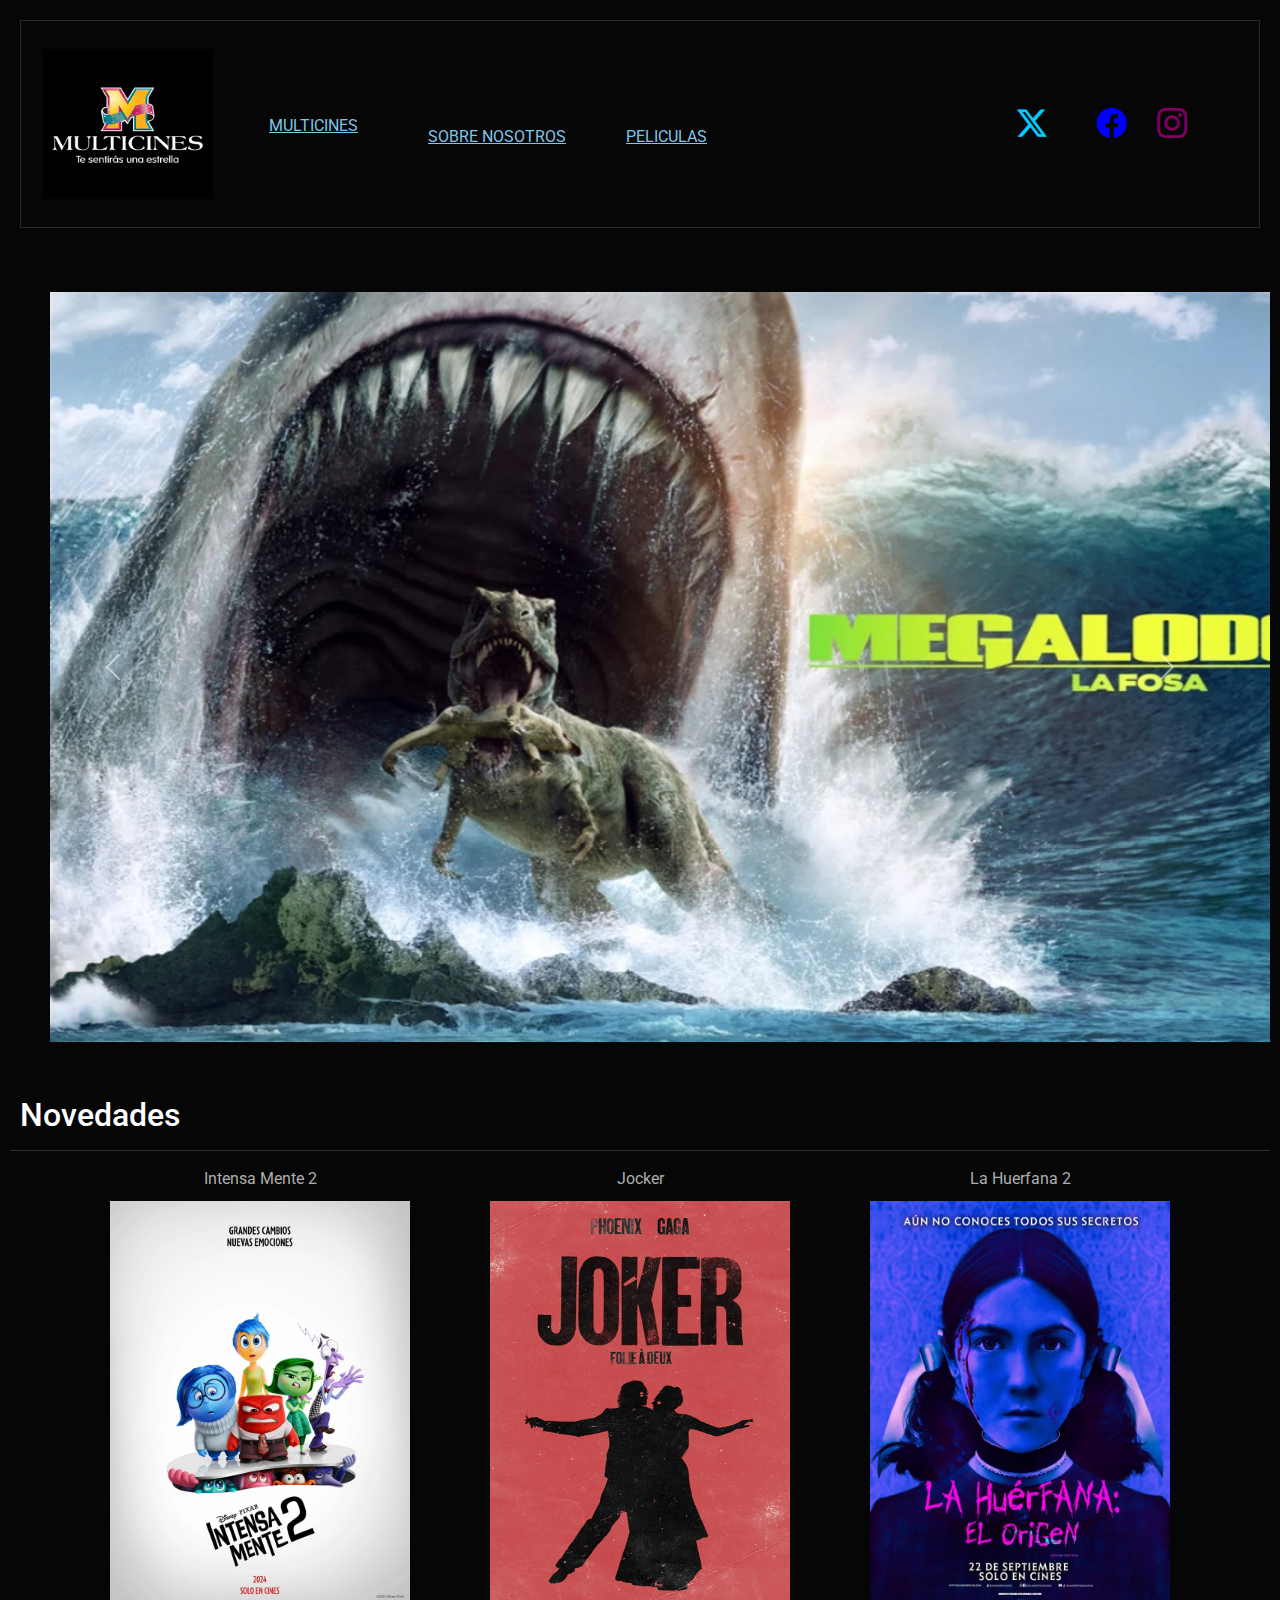
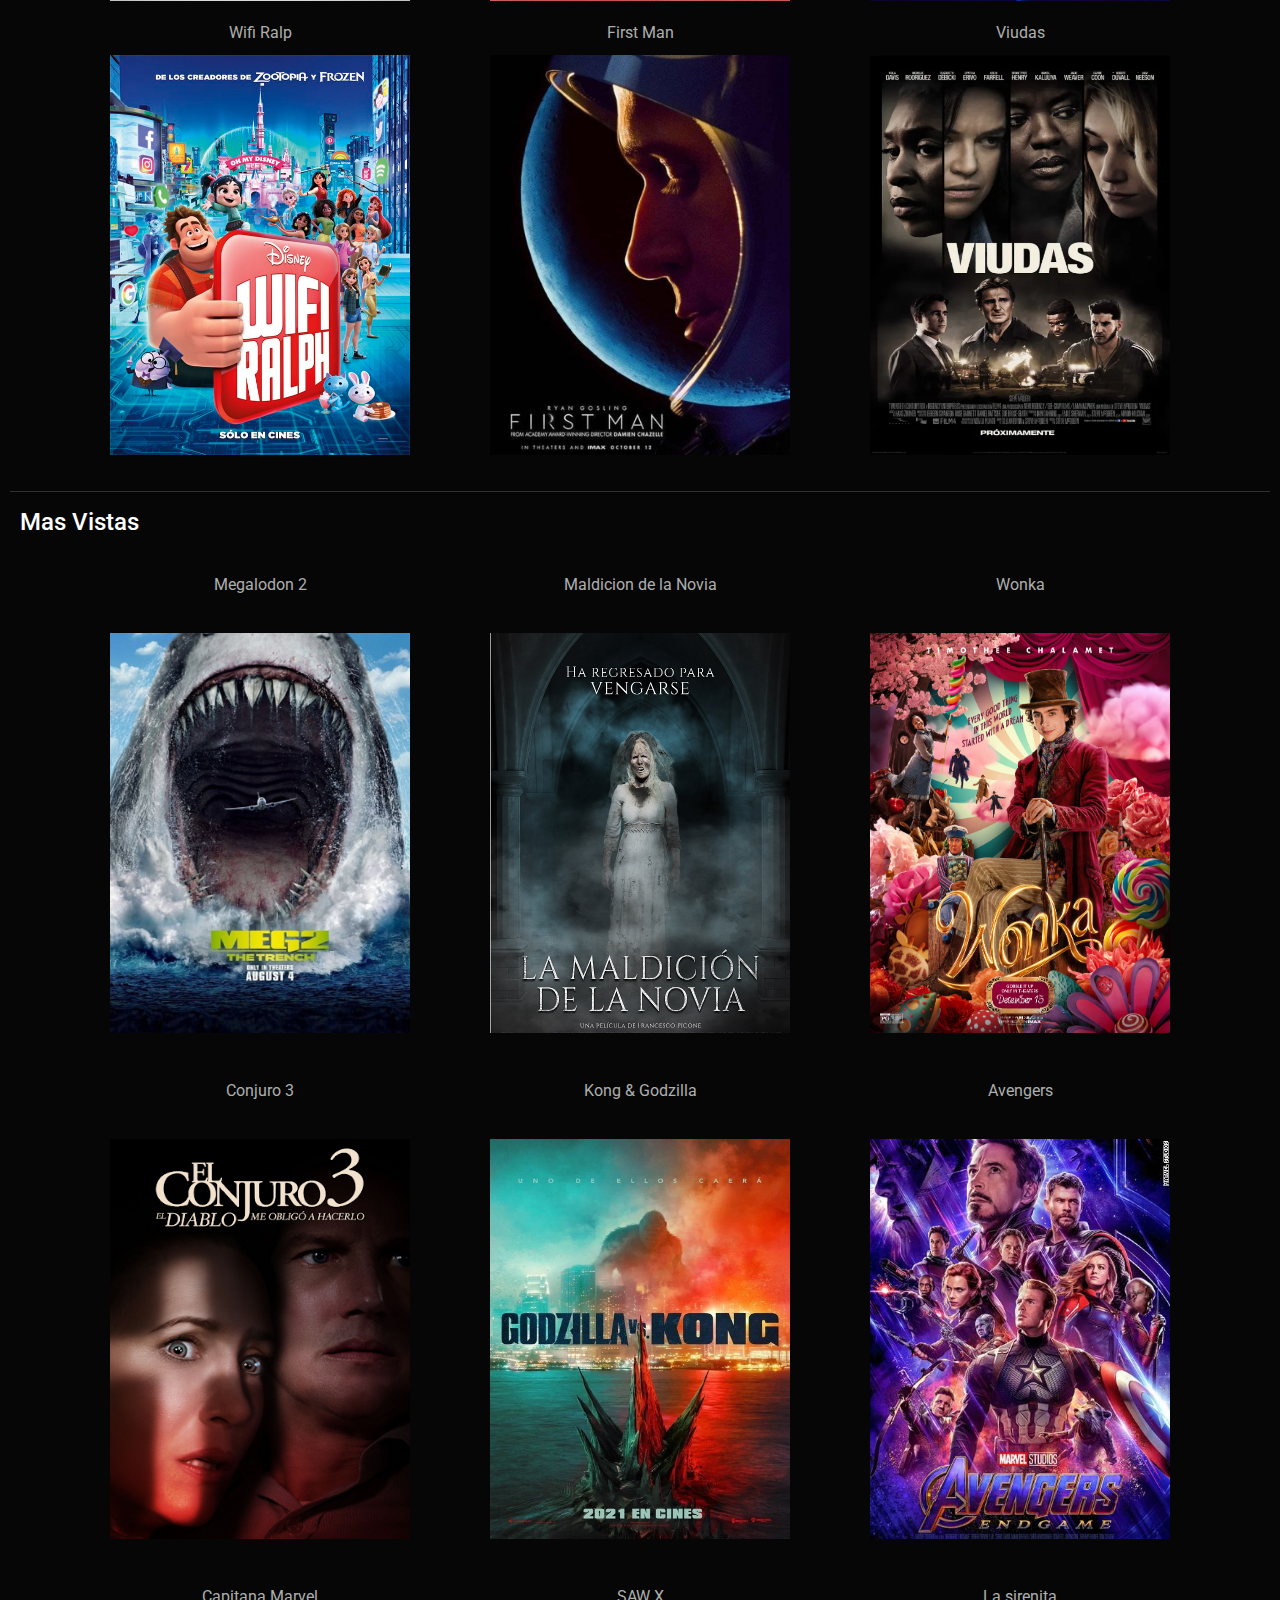
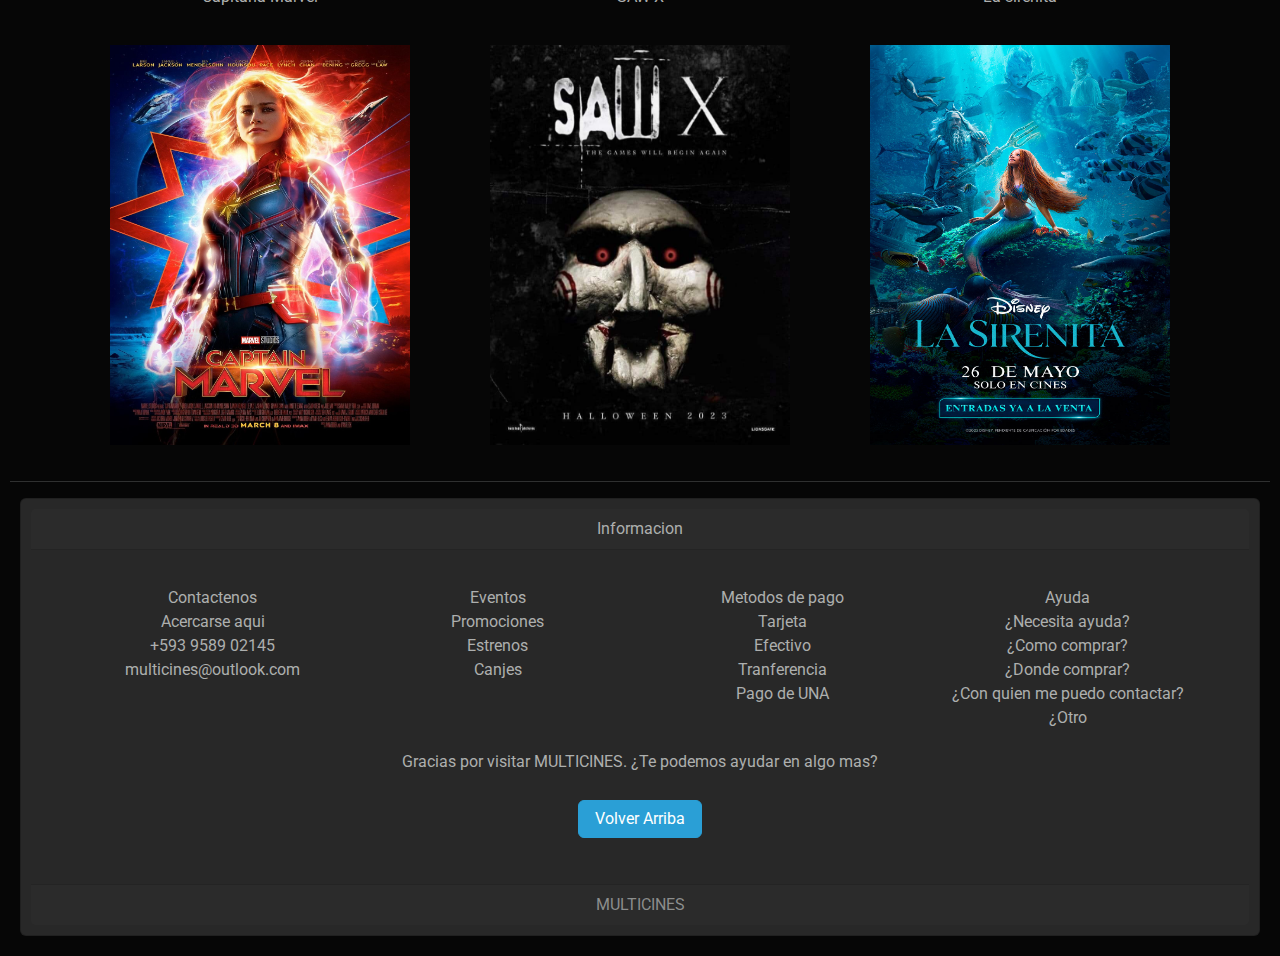
<file: index.html>
<!DOCTYPE html>
<html lang="es">
<head>
    <meta charset="UTF-8">
    <meta name="viewport" content="width=device-width, initial-scale=1.0">
    <meta name="autor">
<!--link de bootstrap-->
<link href="https://cdn.jsdelivr.net/npm/bootstrap@5.3.2/dist/css/bootstrap.min.css" rel="stylesheet" integrity="sha384-T3c6CoIi6uLrA9TneNEoa7RxnatzjcDSCmG1MXxSR1GAsXEV/Dwwykc2MPK8M2HN" crossorigin="anonymous">
    <link rel="stylesheet" href="css/bootstrap.css">
    <link rel="stylesheet" href="css/taller.css">
    <link rel="stylesheet" href=" https://cdn.jsdelivr.net/npm/bootstrap-icons@1.11.3/font/bootstrap-icons.min.css " />
    <title>Taller2</title>
</head>
<body>
  <nav class="navbar navbar-expand-lg bg-dark" data-bs-theme="dark">
    <div class="container-fluid">
      <img src="imagenes/logoo.png" width="170px" height="150px" alt="logoo">
      <div style="color: aliceblue;">
        <a class="navbar-brand" href="#"></a>
        <a href="index.html">MULTICINES</a>
    </div>
        <button class="navbar-toggler" type="button" data-bs-toggle="collapse" data-bs-target="#navbarColor02" aria-controls="navbarColor02" aria-expanded="false" aria-label="Toggle navigation">
          <span class="navbar-toggler-icon"></span>
        </button>
        <div class="collapse navbar-collapse" id="navbarColor02">
          <ul class="navbar-nav me-auto">
            <div>
              <li class="nav-item">
              <a class="nav-link" href="#"></a>
             <a href="nosotros.html">SOBRE NOSOTROS </a>
            </li>
          </div>
          <div>
            <li class="nav-item">
              <a class="nav-link" href="#"></a>
              <a href="peliculas.html">PELICULAS</a>
            </li>
        </div>   
           
          </ul>
          <form class="d-flex"> <a href=" https://wa.me/c/593994404028 " > 
            <i class="bi bi-twitter-x"></i><a href="https://twitter.com/i/flow/login?redirect_after_login=%2Fmulticinesec"></a>              
            <i class="bi bi-facebook"></i ><a href="https://www.facebook.com/Multicines.ec/?locale=es_LA" >
            <i class="bi bi-instagram"></i ></a> <a href="https://www.instagram.com/multicines.ec/?hl=es"></a>
             </form>
        </div>
      </div>
    </nav>
      <br>
      <!-- link de carrusel-->
      <div id="carouselExample" class="carousel slide">
        <div class="carousel-inner">
          <div class="carousel-item active">
            <img src="imagenes/mega.webp" width="1450px" height="750px"  alt="mega">
          </div>
          <div class="carousel-item">
            <img src="imagenes/wonkk.webp" width="1450px" height="750px" alt="wonkk">
          </div>
          <div class="carousel-item">
            <img src="imagenes/monn.jpg"width="1450px" height="750px" alt="monn">
          </div>
        </div>
        <button class="carousel-control-prev" type="button" data-bs-target="#carouselExample" data-bs-slide="prev">
          <span class="carousel-control-prev-icon" aria-hidden="true"></span>
          <span class="visually-hidden">Previous</span>
        </button>
        <button class="carousel-control-next" type="button" data-bs-target="#carouselExample" data-bs-slide="next">
          <span class="carousel-control-next-icon" aria-hidden="true"></span>
          <span class="visually-hidden">Next</span>
        </button>
      </div>
      <br>
      <h4>Novedades</h4>
      <hr>
<!--link de bootstrap para columnas-->
      <div class="container text-center">
        <div class="row align-items-start">
          <div class="col">
           Intensa Mente 2
           <br>
            <img src="imagenes/mente.webp"  width="300px" height="400px"alt="mente">
          </div>
          <div class="col">
            Jocker
           <br>
            <img src="imagenes/jok.jpg"  width="300px" height="400px"alt="jok">
          </div>
          <div class="col">
            La Huerfana 2
            <br>
             <img src="imagenes/LaHuerfana.webp"  width="300px" height="400px"alt="LaHuerfana">         
             </div>
             <div class="col">
              Wifi Ralp
              <br>
               <img src="imagenes/wifi.jpg"  width="300px" height="400px"alt="wifi">         
               </div>
               <div class="col">
                First Man 
                <br>
                 <img src="imagenes/FIRST.jpg"  width="300px" height="400px"alt="FIRST">         
                 </div>
                 <div class="col">
                  Viudas
                  <br>
                   <img src="imagenes/viudas.webp"  width="300px" height="400px"alt="viudas">         
                   </div>
        </div>
      </div>
<hr>
 
<h5> Mas Vistas</h5>

<div class="container text-center">
  <div class="row align-items-start">
    <div class="col">
      <div class="p-3">Megalodon 2</div>
      <img src="imagenes/1.jpg" width="300px" height="400px" alt="1">
    </div>
    <div class="col">
      <div class="p-3">Maldicion de la Novia</div>
      <img src="imagenes/novia.jpg" width="300px" height="400px" alt="novia">
    </div>
    <div class="col">
      <div class="p-3">Wonka</div>
      <img src="imagenes/img3.jpg" width="300px" height="400px" alt="img3">
    </div>
    <div class="col">
      <div class="p-3">Conjuro 3</div>
      <img src="imagenes/4.png" width="300px" height="400px" alt="4">
    </div>
    <div class="col">
      <div class="p-3">Kong & Godzilla</div>
      <img src="imagenes/5.webp" width="300px" height="400px" alt="5">
    </div>
    <div class="col">
      <div class="p-3">Avengers</div>
      <img src="imagenes/6.jpg" width="300px" height="400px" alt="6">
    </div>
    <div class="col">
      <div class="p-3">Capitana Marvel</div>
      <img src="imagenes/7.jpg" width="300px" height="400px" alt="7">
    </div>
    <div class="col">
      <div class="p-3">SAW X</div>
      <img src="imagenes/8.jpg" width="300px" height="400px" alt="8">
    </div>
    <div class="col">
      <div class="p-3">La sirenita</div>
      <img src="imagenes/9.jpg" width="300px" height="400px" alt="9">
    </div>
  </div>
</div>
<hr>
 <!--link de bootstrap para footer-->
 <div class="card text-center">
  <div class="card-header">
    Informacion
  </div>
  <div class="card-body">
    <div class="container text-center">
      <div class="row align-items-start">
        <div class="col">
          Contactenos
          <br>
          Acercarse aqui
          <br>
          +593 9589 02145
          <br>
          multicines@outlook.com
        </div>
        <div class="col">
          Eventos
          <br>
          Promociones
          <br>
          Estrenos
          <br>
          Canjes
        </div>
        <div class="col">
          Metodos de pago
          <br>
          Tarjeta
          <br>
          Efectivo
          <br>
          Tranferencia
          <br>
          Pago de UNA
        </div>
        <div class="col">
          Ayuda
          <br>
          ¿Necesita ayuda?
          <br>
          ¿Como comprar?
          <br>
          ¿Donde comprar?
          <br>
          ¿Con quien me puedo contactar?
          <br>
          ¿Otro
        </div>
      </div>
    </div>
    <p class="card-text">Gracias por visitar MULTICINES. ¿Te podemos ayudar en algo mas?</p>
    <a href="#" class="btn btn-primary">Volver Arriba</a>
  </div>
  <div class="card-footer text-body-secondary">
   MULTICINES
  </div>
</div>


    <!--link de bootstrap para JS-->
    <script src="https://cdn.jsdelivr.net/npm/bootstrap@5.3.2/dist/js/bootstrap.bundle.min.js" integrity="sha384-C6RzsynM9kWDrMNeT87bh95OGNyZPhcTNXj1NW7RuBCsyN/o0jlpcV8Qyq46cDfL" crossorigin="anonymous"></script>
</body>
</html>
</file>
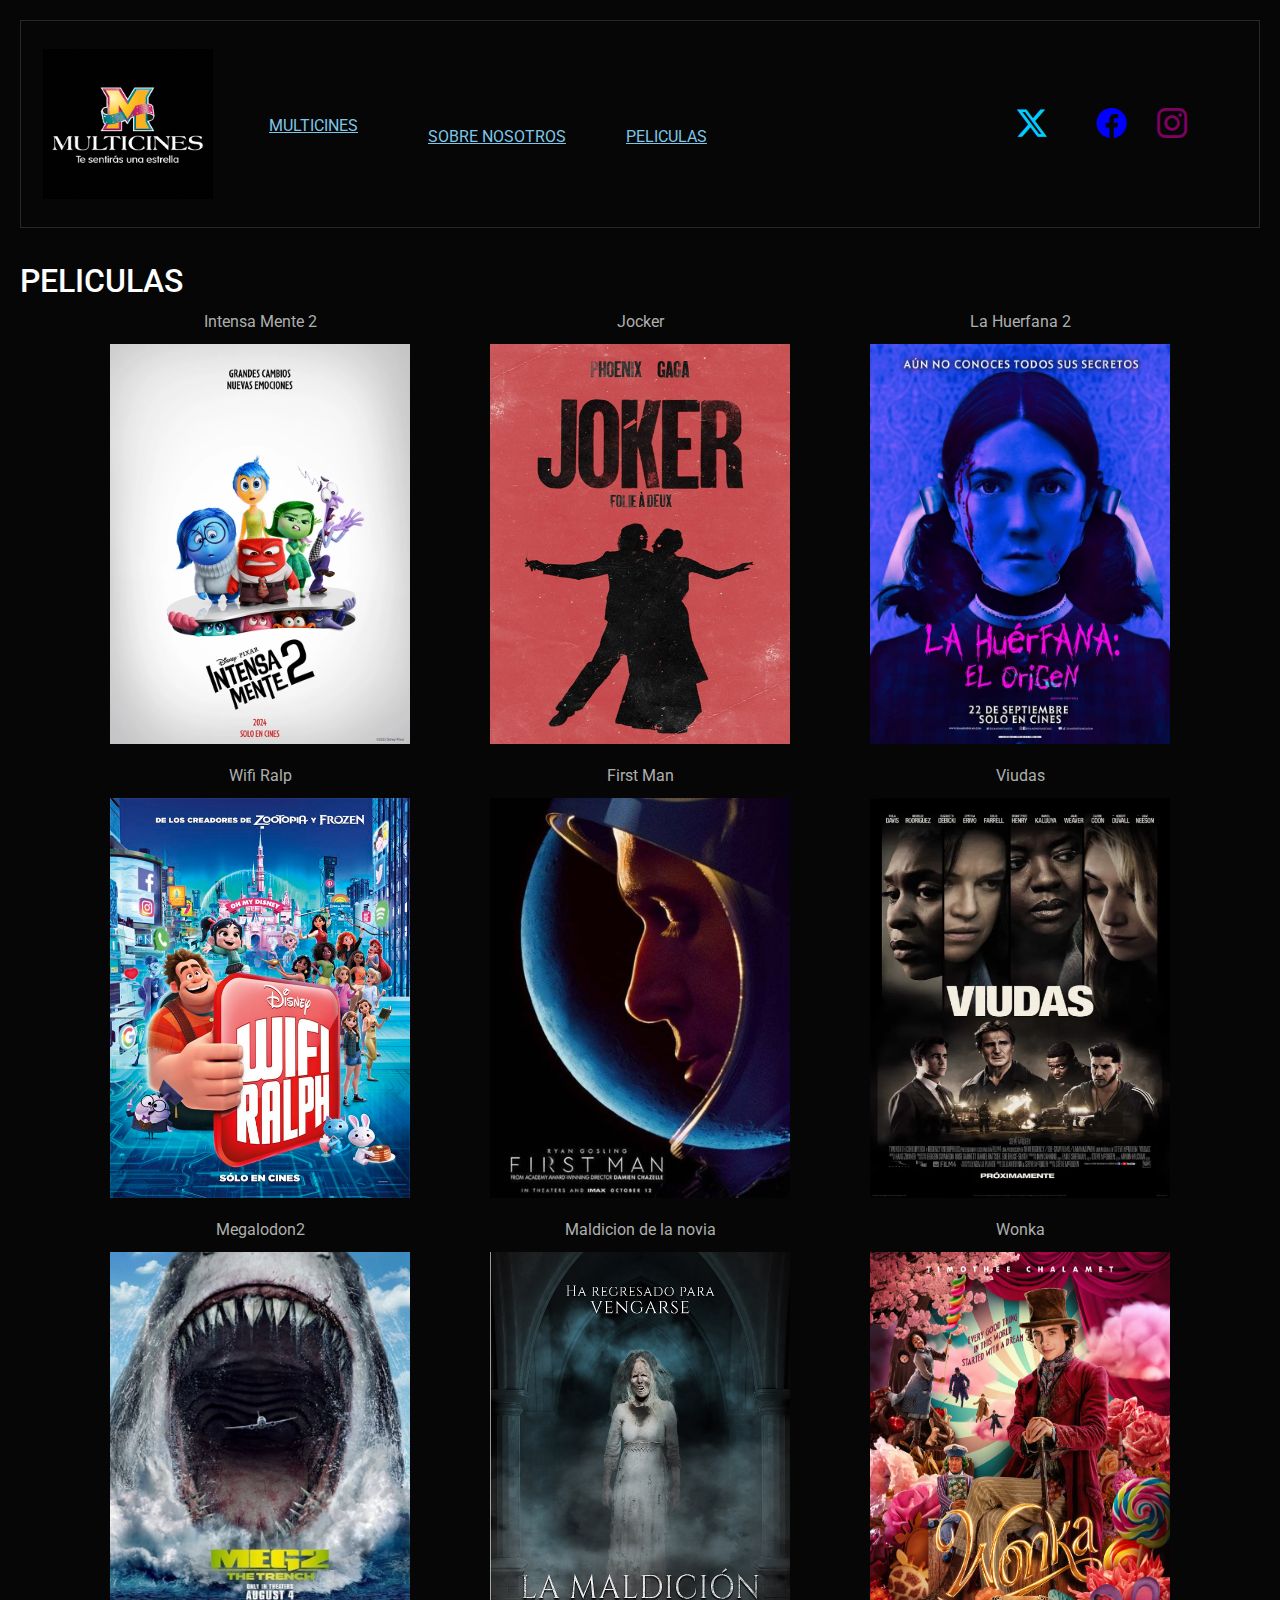
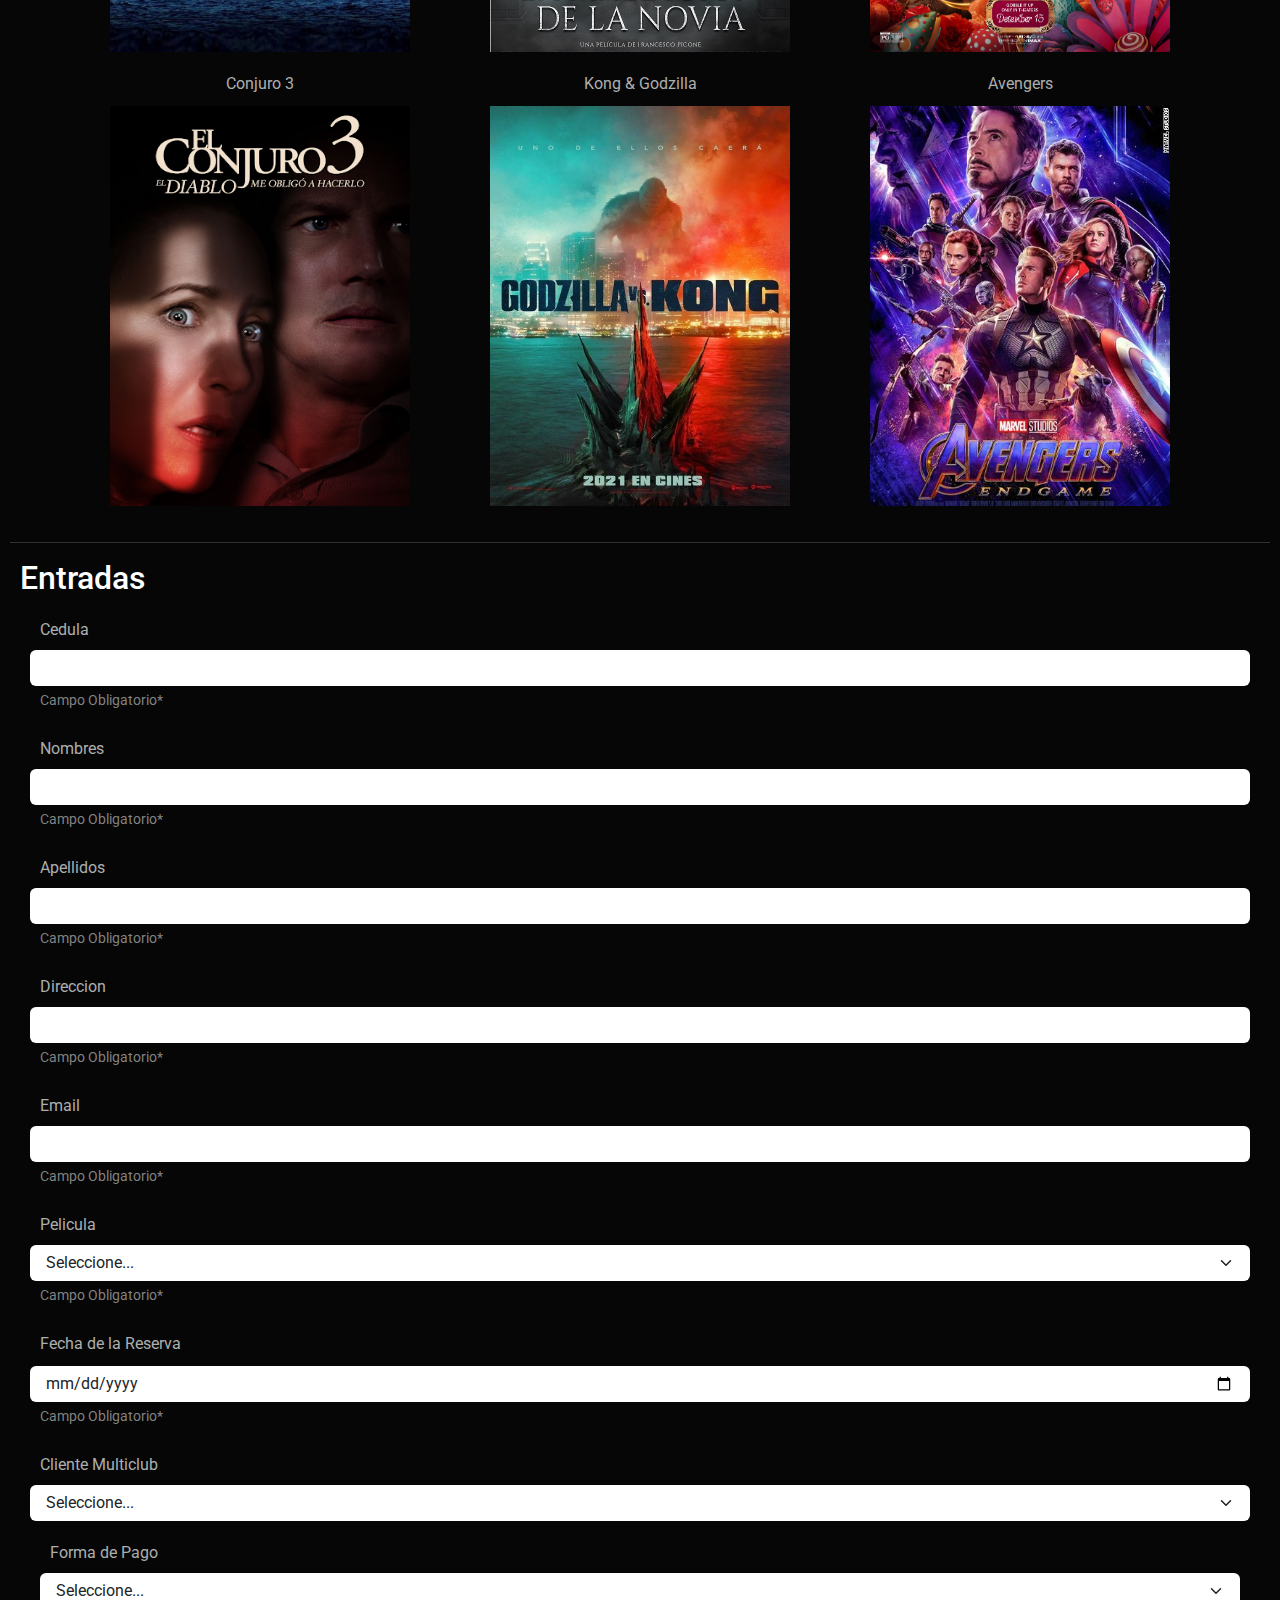
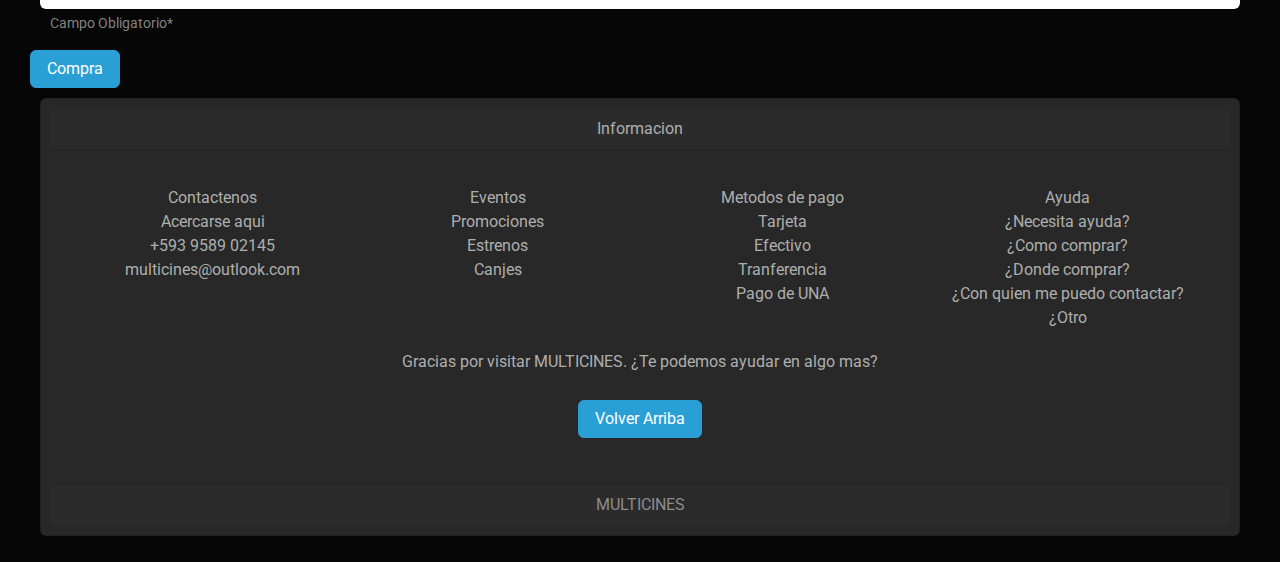
<file: peliculas.html>
<!DOCTYPE html>
<html lang="en">
<head>
    <meta charset="UTF-8">
    <meta name="viewport" content="width=device-width, initial-scale=1.0">
    <meta name="autor">
<!--link de bootstrap-->
<link href="https://cdn.jsdelivr.net/npm/bootstrap@5.3.2/dist/css/bootstrap.min.css" rel="stylesheet" integrity="sha384-T3c6CoIi6uLrA9TneNEoa7RxnatzjcDSCmG1MXxSR1GAsXEV/Dwwykc2MPK8M2HN" crossorigin="anonymous">
    <link rel="stylesheet" href="css/bootstrap.css">
    <link rel="stylesheet" href="css/taller.css">
    <link rel="stylesheet" href=" https://cdn.jsdelivr.net/npm/bootstrap-icons@1.11.3/font/bootstrap-icons.min.css " />

    <title>Taller2</title>
</head>
<body>
    
        <nav class="navbar navbar-expand-lg bg-dark" data-bs-theme="dark">
          <div class="container-fluid">
            <img src="imagenes/logoo.png" width="170px" height="150px" alt="logoo">
            <div>
            <a class="navbar-brand" href="#"></a>
            <a href="index.html">MULTICINES</a>
        </div>
            <button class="navbar-toggler" type="button" data-bs-toggle="collapse" data-bs-target="#navbarColor02" aria-controls="navbarColor02" aria-expanded="false" aria-label="Toggle navigation">
              <span class="navbar-toggler-icon"></span>
            </button>
            <div class="collapse navbar-collapse" id="navbarColor02">
              <ul class="navbar-nav me-auto">
                <div>
                    <li class="nav-item">
                    <a class="nav-link" href="#"></a>
                   <a href="nosotros.html">SOBRE NOSOTROS </a>
                  </li>
                </div>
            <div>
                <li class="nav-item">
                  <a class="nav-link" href="#"></a>
                  <a href="peliculas.html">PELICULAS</a>
                </li>
            </div>   
              </ul>
              <form class="d-flex"> <a href=" https://wa.me/c/593994404028 " > 
                <i class="bi bi-twitter-x"></i><a href="https://twitter.com/i/flow/login?redirect_after_login=%2Fmulticinesec"></a>              
                <i class="bi bi-facebook"></i ><a href="https://www.facebook.com/Multicines.ec/?locale=es_LA" >
                <i class="bi bi-instagram"></i ></a> <a href="https://www.instagram.com/multicines.ec/?hl=es"></a>
                 </form>
        </div>
      </div>
    </nav>
    <br>
    <h4>PELICULAS</h4>
<!--link de bootstrap para columnas-->
    <div class="container text-center">
      <div class="row align-items-start">
        <div class="col">
         Intensa Mente 2
         <br>
          <img src="imagenes/mente.webp"  width="300px" height="400px"alt="mente">
        </div>
        <div class="col">
          Jocker
         <br>
          <img src="imagenes/jok.jpg"  width="300px" height="400px"alt="jok">
        </div>
        <div class="col">
          La Huerfana 2
          <br>
           <img src="imagenes/LaHuerfana.webp"  width="300px" height="400px"alt="LaHuerfana">         
        </div>
        <div class="col">
            Wifi Ralp
            <br>
             <img src="imagenes/wifi.jpg"  width="300px" height="400px"alt="wifi">         
        </div>
        <div class="col">
            First Man 
            <br>
            <img src="imagenes/FIRST.jpg"  width="300px" height="400px"alt="FIRST">         
        </div>
        <div class="col">
            Viudas
            <br>
            <img src="imagenes/viudas.webp"  width="300px" height="400px"alt="viudas">         
        </div>
        <div class="col">
        Megalodon2
             <br>
             <img src="imagenes/1.jpg" width="300px" height="400px" alt="1">
            </div>
        <div class="col">
        Maldicion de la novia
        <br>
        <img src="imagenes/novia.jpg" width="300px" height="400px" alt="novia">
    </div>
        
         <div class="col">
            Wonka
            <br>
            <img src="imagenes/img3.jpg" width="300px" height="400px" alt="img3">
        </div>
        
             <div class="col">
                Conjuro 3
                <br>
                <img src="imagenes/4.png" width="300px" height="400px" alt="4">
        </div>
        <div class="col">
            Kong & Godzilla
            <br>
            <img src="imagenes/5.webp" width="300px" height="400px" alt="5">
        </div>
        <div class="col">
            Avengers
            <br>
            <img src="imagenes/6.jpg" width="300px" height="400px" alt="6">
        </div>


      </div>
    </div>
    <hr>
     <h4> Entradas</h4>

    <form>
        <div class="mb-3">
            <label for="text" class="form-label">Cedula</label>
            <input type="cedula" class="form-control" id="id-cedula" aria-describedby="Cedula">
            <div id="cedula" class="form-text">Campo Obligatorio*</div>
        </div>
        <div class="mb-3">
            <label for="name" class="form-label">Nombres</label>
            <input type="name" class="form-control" id="name" aria-describedby="name">
            <div id="name" class="form-text">Campo Obligatorio*</div>
        </div>
          </div>
          <div class="mb-3">
            <label for="text" class="form-label">Apellidos</label>
            <input type="text" class="form-control" id="id-apellido" aria-describedby="Apellido">
            <div id="id-apellido" class="form-text">Campo Obligatorio*</div>
        </div>
          </div>
          <div class="mb-3">
            <label for="text" class="form-label">Direccion</label>
            <input type="text" class="form-control" id="id-direccion" aria-describedby="Direccion">
            <div id="id-direccion" class="form-text">Campo Obligatorio*</div>
        </div>
          </div>

        <div class="mb-3">
          <label for="exampleInputEmail1" class="form-label">Email</label>
          <input type="email" class="form-control" id="exampleInputEmail1" aria-describedby="emailHelp">
          <div id="emailHelp" class="form-text">Campo Obligatorio*</div>
        </div>
        <div class="mb-3">
            <label for="disabledSelect" class="form-label">Pelicula</label>
            <select id="disabledSelect" class="form-select">
                <option>Seleccione...</option>
              <option>Megalodon2</option>
              <option>Intensa mente</option>
              <option>La Huerfana 2</option>
              <option>Jocker</option>
              <option>Wifi Ralp</option>
              <option>First Man</option>
              <option>Viudas</option>
              <option>Maldicion de la novia</option>
              <option>Wonka</option>
              <option> Conjuro 3</option>
              <option>Kong & Godzilla</option>
              <option>Avengers</option>
            </select>
            <div id="emailHelp" class="form-text">Campo Obligatorio*</div>

          </div>
          <div class="mb-3">
            <label for="date" class="date">Fecha de la Reserva</label>
            <input type="date" class="form-control" id="id-date" aria-describedby="date">
            <div id="emailHelp" class="form-text">Campo Obligatorio*</div>
          </div>
          <div class="mb-3">
            <label for="disabledSelect" class="form-label">Cliente Multiclub</label>
            <select id="disabledSelect" class="form-select">
                <option>Seleccione...</option>
             <option>Si</option>
             <option>No</option>
            
            </select>
            


          <div class="mb-3">
            <label for="disabledSelect" class="form-label">Forma de Pago</label>
            <select id="disabledSelect" class="form-select">
                <option>Seleccione...</option>
             <option>Efectivo</option>
             <option>Tranferencia</option>
             <option>Tarjeta</option>
             <option>Membresia</option>
            </select>
            <div id="emailHelp" class="form-text">Campo Obligatorio*</div>

          </div>
        <button type="submit" class="btn btn-primary">Compra</button>
      </form>
       
  <!--link de bootstrap para footer-->
 <div class="card text-center">
    <div class="card-header">
      Informacion
    </div>
    <div class="card-body">
      <div class="container text-center">
        <div class="row align-items-start">
          <div class="col">
            Contactenos
            <br>
            Acercarse aqui
            <br>
            +593 9589 02145
            <br>
            multicines@outlook.com
          </div>
          <div class="col">
            Eventos
            <br>
            Promociones
            <br>
            Estrenos
            <br>
            Canjes
          </div>
          <div class="col">
            Metodos de pago
            <br>
            Tarjeta
            <br>
            Efectivo
            <br>
            Tranferencia
            <br>
            Pago de UNA
          </div>
          <div class="col">
            Ayuda
            <br>
            ¿Necesita ayuda?
            <br>
            ¿Como comprar?
            <br>
            ¿Donde comprar?
            <br>
            ¿Con quien me puedo contactar?
            <br>
            ¿Otro
          </div>
        </div>
      </div>
      <p class="card-text">Gracias por visitar MULTICINES. ¿Te podemos ayudar en algo mas?</p>
      <a href="#" class="btn btn-primary">Volver Arriba</a>
    </div>
    <div class="card-footer text-body-secondary">
     MULTICINES
    </div>
  </div>
<script src="https://cdn.jsdelivr.net/npm/bootstrap@5.3.2/dist/js/bootstrap.bundle.min.js" integrity="sha384-C6RzsynM9kWDrMNeT87bh95OGNyZPhcTNXj1NW7RuBCsyN/o0jlpcV8Qyq46cDfL" crossorigin="anonymous"></script>


</body>
</html>
</file>
<file: css/taller.css>
.mi-container-fluid{
    background-color:black;
    height: 200px;
}
*{margin: 10px;}
.bi-twitter-x{ 
     font-size: 30px;
     color:rgb(2, 204, 255);
    } 


.bi-facebook{ 
    font-size: 30px;
    color:blue;
 } 
.bi-instagram{
    font-size: 30px;
     color:rgb(128, 0, 100);
}
</file>
